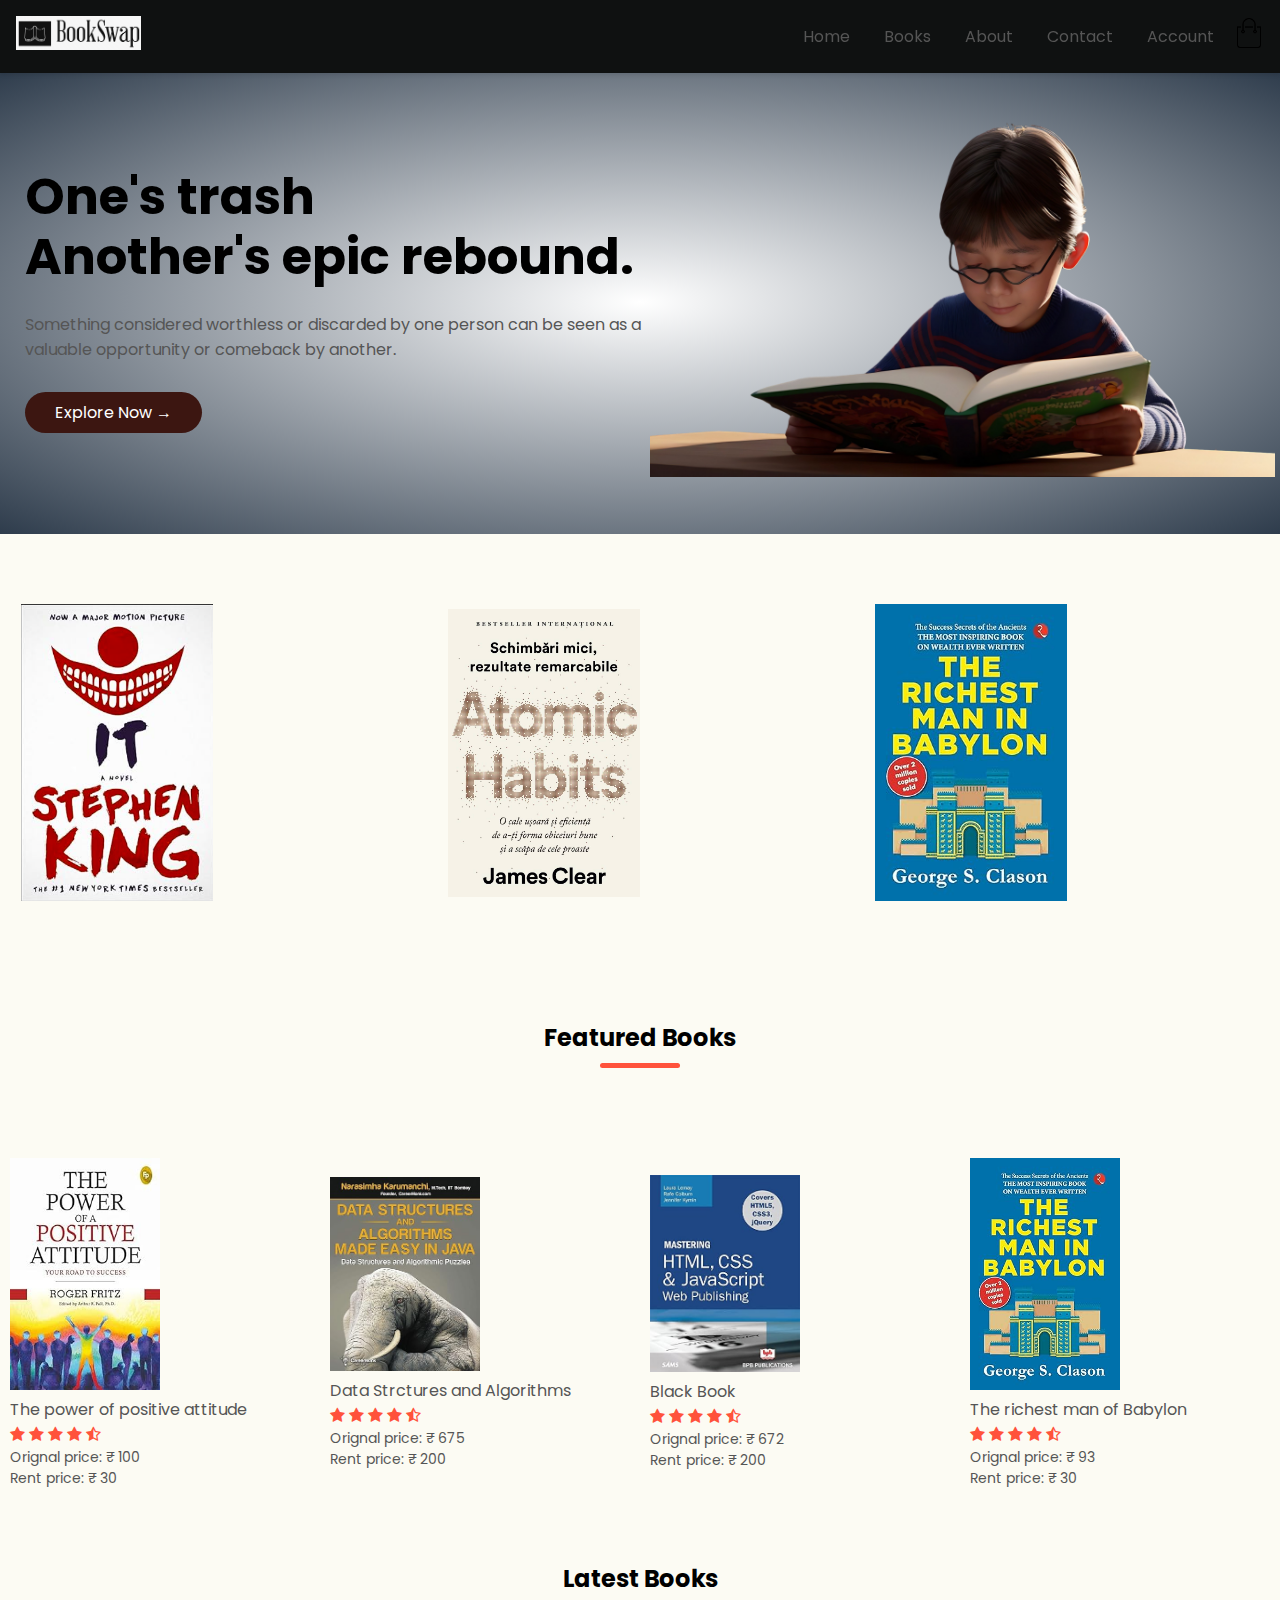
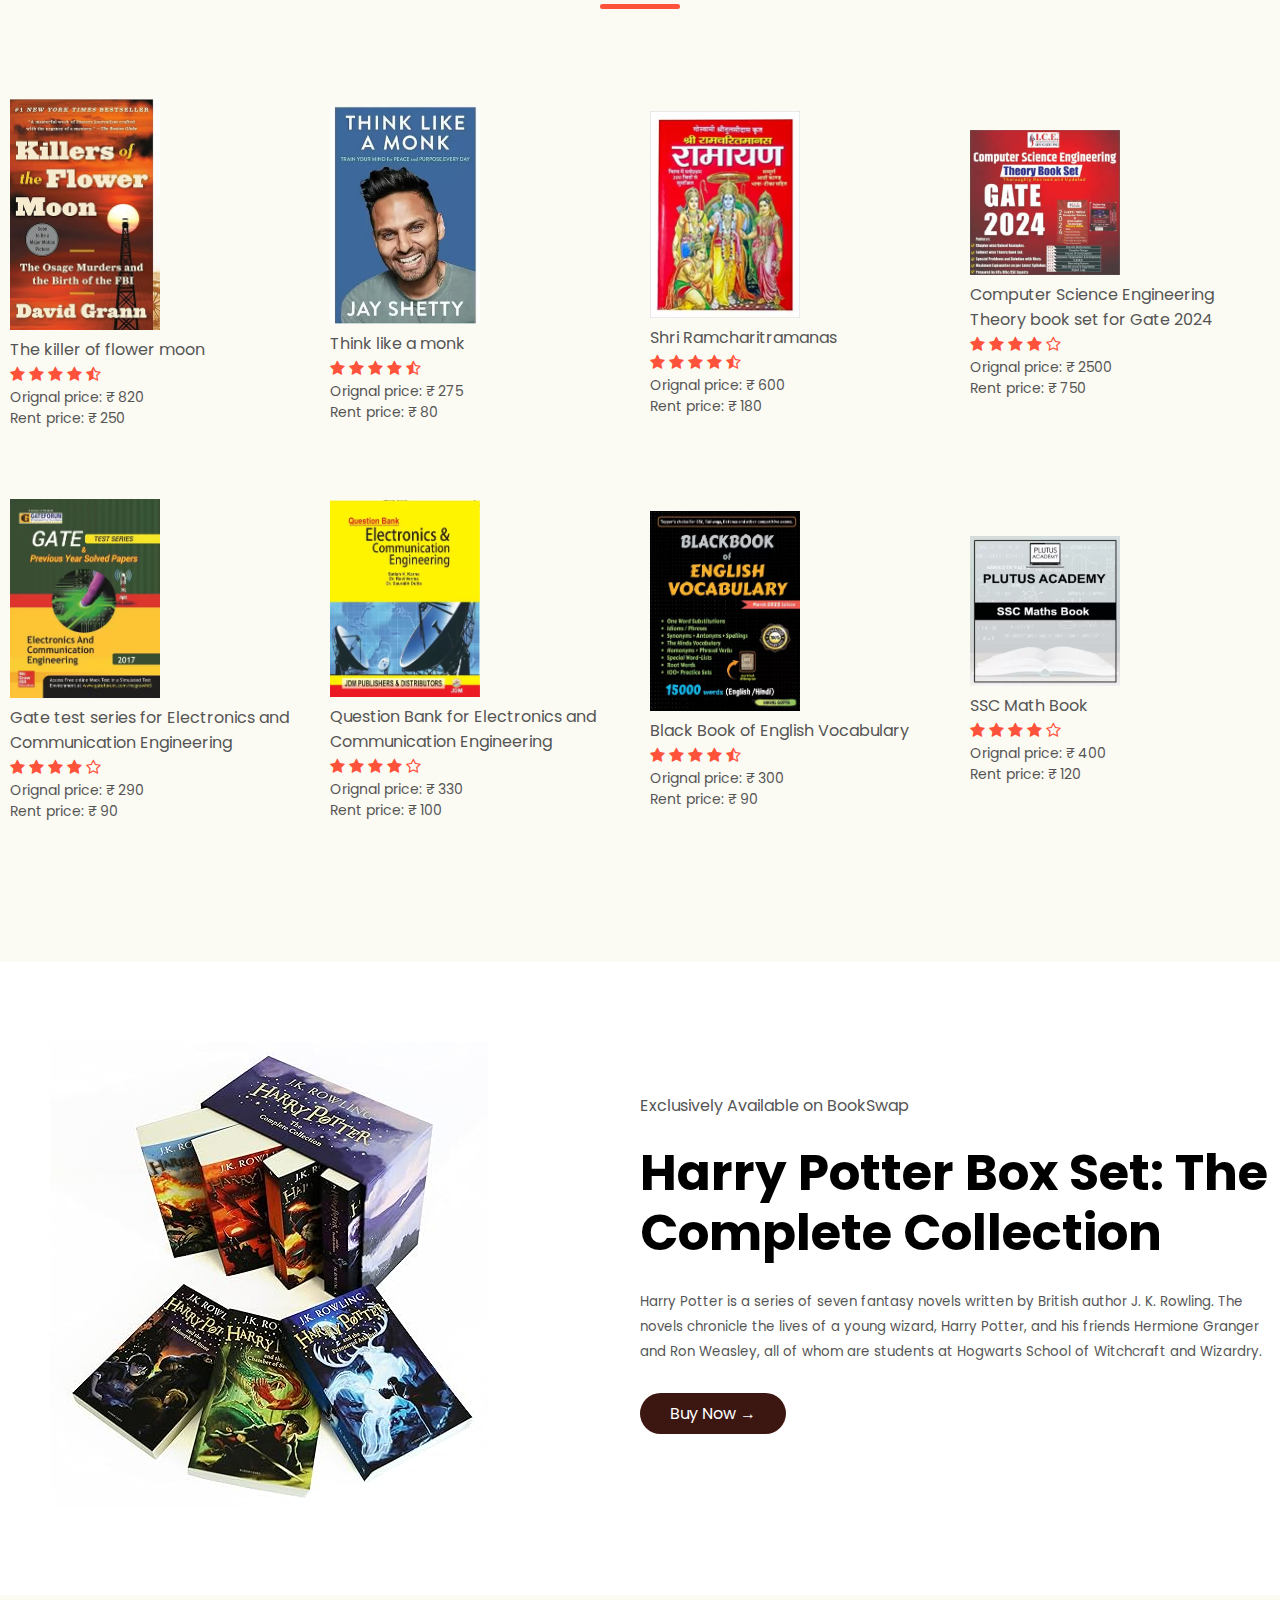
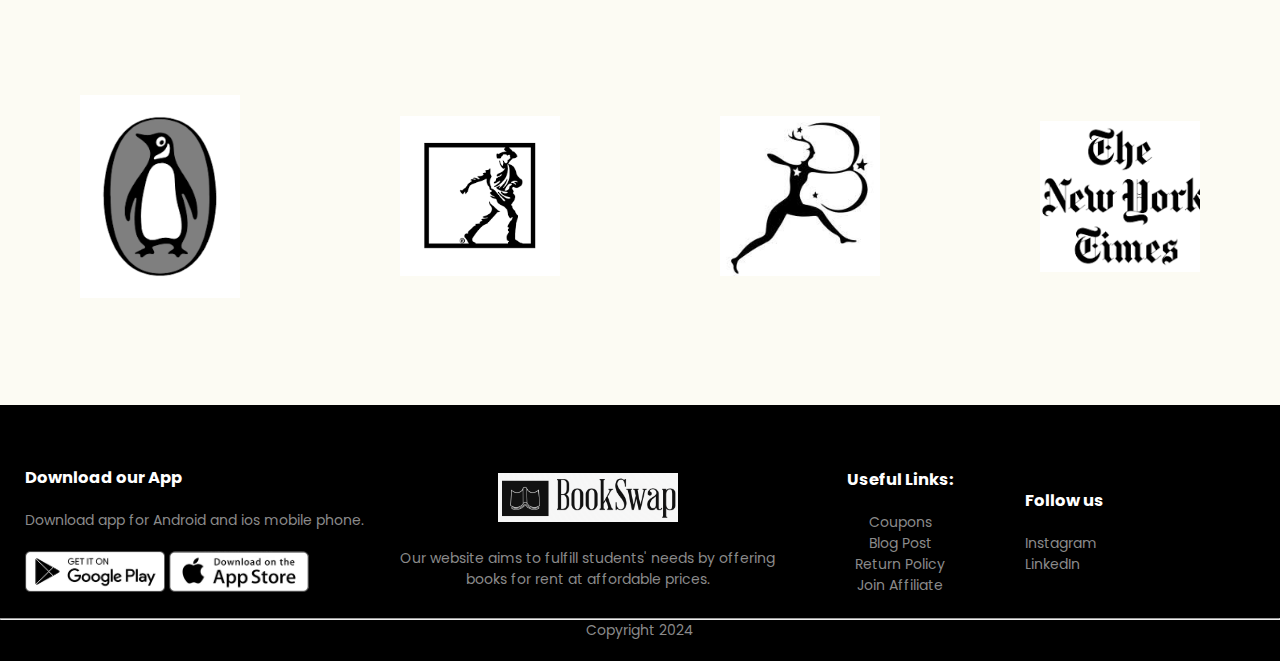
<file: bookswap/home/static/index.html>
<!DOCTYPE html>
<html lang="en">

<head>
    <meta charset="UTF-8">
    <meta name="viewport" content="width=device-width, initial-scale=1.0">
    <link rel="stylesheet" href="style.css">
    <title>BookSwap</title>
    <link rel="preconnect" href="https://fonts.googleapis.com">
    <link rel="preconnect" href="https://fonts.gstatic.com" crossorigin>
    <link href="https://fonts.googleapis.com/css2?family=Poppins:ital,wght@0,600;1,300;1,400&display=swap"
        rel="stylesheet">
    <link rel="stylesheet" href="https://cdnjs.cloudflare.com/ajax/libs/font-awesome/4.7.0/css/font-awesome.min.css">

</head>

<body>
    <div class="header">
        <div class="container">
            <div class="navbar">
                <div class="logo">
                    <a href="index.html"><img src="image2.png" alt="" width="125px"></a>
                </div>
                <nav>
                    <ul id="menuitems">
                        <li><a href="index.html">Home</a></li>
                        <li><a href="products.html">Books</a></li>
                        <li><a href="">About</a></li>
                        <li><a href="">Contact</a></li>
                        <li><a href="account.html">Account</a></li>
                    </ul>
                </nav>
                <a href="cart.html">
                    <img src="cart.png" width="30px" height="30px">
                    <img src="menu.png" class="menuicon" onclick="menutoggle()">
                </a>
            </div>
            <div class="row">
                <div class="col2">
                    <h1>One's trash <br> Another's epic rebound.</h1>
                    <p>Something considered worthless or discarded by one person can be seen as a valuable opportunity
                        or
                        comeback by another. </p>
                    <a href="" class="btn">Explore Now &#8594;</a>
                </div>
                <div class="col2">
                    <img src="child-reading-book-upscaled.png">
                </div>
            </div>
        </div>
    </div>

    <div class="categories">
        <div class="smallcontainer">
            <div class="row">
                <div class="col3">
                    <img src="book1.png">
                </div>
                <div class="col3">
                    <img src="book2.jpeg">
                </div>
                <div class="col3">
                    <img src="book3.jpg">
                </div>
            </div>
        </div>
    </div>
    <div class="smallcontainer">
        <h2 class="title">Featured Books</h2>
        <div class="row">
            <div class="col4">
                <img src="book4.jpeg">
                <h4>The power of positive attitude</h4>
                <div class="rating">
                    <i class="fa fa-star"></i>
                    <i class="fa fa-star"></i>
                    <i class="fa fa-star"></i>
                    <i class="fa fa-star"></i>
                    <i class="fa fa-star-half-o"></i>
                </div>
                <p>Orignal price: &#8377; 100</p>
                <p>Rent price: &#8377; 30</p>
            </div>
            <div class="col4">
                <img src="book5.jpg">
                <h4>Data Strctures and Algorithms</h4>
                <div class="rating">
                    <i class="fa fa-star"></i>
                    <i class="fa fa-star"></i>
                    <i class="fa fa-star"></i>
                    <i class="fa fa-star"></i>
                    <i class="fa fa-star-half-o"></i>
                </div>
                <p>Orignal price: &#8377; 675</p>
                <p>Rent price: &#8377; 200</p>
            </div>
            <div class="col4">
                <img src="book6.jpg">
                <h4>Black Book</h4>
                <div class="rating">
                    <i class="fa fa-star"></i>
                    <i class="fa fa-star"></i>
                    <i class="fa fa-star"></i>
                    <i class="fa fa-star"></i>
                    <i class="fa fa-star-half-o"></i>
                </div>
                <p>Orignal price: &#8377; 672</p>
                <p>Rent price: &#8377; 200</p>
            </div>
            <div class="col4">
                <img src="book3.jpg">
                <h4>The richest man of Babylon</h4>
                <div class="rating">
                    <i class="fa fa-star"></i>
                    <i class="fa fa-star"></i>
                    <i class="fa fa-star"></i>
                    <i class="fa fa-star"></i>
                    <i class="fa fa-star-half-o"></i>
                </div>
                <p>Orignal price: &#8377; 93</p>
                <p>Rent price: &#8377; 30</p>
            </div>
        </div>
    </div>
    <h2 class="title">Latest Books</h2>
    <div class="row">
        <div class="col4">
            <img src="book7.jpg">
            <h4>The killer of flower moon</h4>
            <div class="rating">
                <i class="fa fa-star"></i>
                <i class="fa fa-star"></i>
                <i class="fa fa-star"></i>
                <i class="fa fa-star"></i>
                <i class="fa fa-star-half-o"></i>
            </div>
            <p>Orignal price: &#8377; 820</p>
            <p>Rent price: &#8377; 250</p>
        </div>
        <div class="col4">
            <img src="book8.webp">
            <h4>Think like a monk</h4>
            <div class="rating">
                <i class="fa fa-star"></i>
                <i class="fa fa-star"></i>
                <i class="fa fa-star"></i>
                <i class="fa fa-star"></i>
                <i class="fa fa-star-half-o"></i>
            </div>
            <p>Orignal price: &#8377; 275</p>
            <p>Rent price: &#8377; 80</p>
        </div>
        <div class="col4">
            <a href="Shri_Ramcharitramanas.html">
                <img src="book9.webp">
            </a>
            <a href="Shri_Ramcharitramanas.html">
                <h4>Shri Ramcharitramanas</h4>
            </a>
            <div class="rating">
                <i class="fa fa-star"></i>
                <i class="fa fa-star"></i>
                <i class="fa fa-star"></i>
                <i class="fa fa-star"></i>
                <i class="fa fa-star-half-o"></i>
            </div>
            <p>Orignal price: &#8377; 600</p>
            <p>Rent price: &#8377; 180</p>
        </div>
        <div class="col4">
            <img src="book10.webp">
            <h4>Computer Science Engineering Theory book set for Gate 2024</h4>
            <div class="rating">
                <i class="fa fa-star"></i>
                <i class="fa fa-star"></i>
                <i class="fa fa-star"></i>
                <i class="fa fa-star"></i>
                <i class="fa fa-star-o"></i>
            </div>
            <p>Orignal price: &#8377; 2500</p>
            <p>Rent price: &#8377; 750</p>
        </div>
        <div class="col4">
            <img src="book11.webp">
            <h4>Gate test series for Electronics and Communication Engineering</h4>
            <div class="rating">
                <i class="fa fa-star"></i>
                <i class="fa fa-star"></i>
                <i class="fa fa-star"></i>
                <i class="fa fa-star"></i>
                <i class="fa fa-star-o"></i>
            </div>
            <p>Orignal price: &#8377; 290</p>
            <p>Rent price: &#8377; 90</p>
        </div>
        <div class="col4">
            <img src="book12.webp">
            <h4>Question Bank for Electronics and Communication Engineering</h4>
            <div class="rating">
                <i class="fa fa-star"></i>
                <i class="fa fa-star"></i>
                <i class="fa fa-star"></i>
                <i class="fa fa-star"></i>
                <i class="fa fa-star-o"></i>
            </div>
            <p>Orignal price: &#8377; 330</p>
            <p>Rent price: &#8377; 100</p>
        </div>
        <div class="col4">
            <img src="book13.webp">
            <h4>Black Book of English Vocabulary</h4>
            <div class="rating">
                <i class="fa fa-star"></i>
                <i class="fa fa-star"></i>
                <i class="fa fa-star"></i>
                <i class="fa fa-star"></i>
                <i class="fa fa-star-half-o"></i>
            </div>
            <p>Orignal price: &#8377; 300</p>
            <p>Rent price: &#8377; 90</p>
        </div>
        <div class="col4">
            <img src="book14.webp">
            <h4>SSC Math Book</h4>
            <div class="rating">
                <i class="fa fa-star"></i>
                <i class="fa fa-star"></i>
                <i class="fa fa-star"></i>
                <i class="fa fa-star"></i>
                <i class="fa fa-star-o"></i>
            </div>
            <p>Orignal price: &#8377; 400</p>
            <p>Rent price: &#8377; 120</p>
        </div>
    </div>
    <div class="offer">
        <div class="smallcontainer">
            <div class="row">
                <div class="col2">
                    <img src="Exclusive.jpg" class="offerimg">
                </div>
                <div class="col2">
                    <p>Exclusively Available on BookSwap</p>
                    <h1>Harry Potter Box Set: The Complete Collection</h1>
                    <small>Harry Potter is a series of seven fantasy novels written by British author J. K. Rowling. The
                        novels chronicle the lives of a young wizard, Harry Potter, and his friends Hermione Granger and
                        Ron Weasley, all of whom are students at Hogwarts School of Witchcraft and Wizardry.</small>
                    <br>
                    <a href="" class="btn">Buy Now &#8594</a>
                </div>
            </div>
        </div>
    </div>
    <div class="brands">
        <div class="smallcontainer">
            <div class="row">
                <div class="col5">
                    <img src="logo1.png">
                </div>
                <div class="col5">
                    <img src="logo2.png">
                </div>
                <div class="col5">
                    <img src="logo3.png">
                </div>
                <div class="col5">
                    <img src="logo4.png">
                </div>
            </div>
        </div>
    </div>
    <div class="footer">
        <div class="container">
            <div class="row">
                <div class="footercol1">
                    <h3>
                        Download our App
                    </h3>
                    <p>Download app for Android and ios mobile phone.</p>
                    <div class="applogo">
                        <img src="play-store.png">
                        <img src="app-store.png">
                    </div>
                </div>
                <div class="footercol2">
                    <img src="image2.png">
                    <p>Our website aims to fulfill students' needs by offering books for rent at affordable prices.</p>
                </div>
                <div class="footercol3">
                    <h3>Useful Links:</h3>
                    <ul>
                        <li>Coupons</li>
                        <li>Blog Post</li>
                        <li>Return Policy</li>
                        <li>Join Affiliate</li>
                    </ul>
                </div>
                <div class="footercol4">
                    <h3>Follow us</h3>
                    <ul>
                        <li>Instagram</li>
                        <li>LinkedIn</li>
                    </ul>
                </div>
            </div>
        </div>
        <hr>
        <p class="Copyright">Copyright 2024</p>
    </div>
    </div>
    <script>
        var menuitems = document.getElementById("menuitems");
        menuitems.style.maxHeight = "0px";
        function menutoggle() {
            if (menuitems.style.maxHeight == "0px") {
                menuitems.style.maxHeight = "200px";
            }
            else {
                menuitems.style.maxHeight = "0px";
            }
        }
    </script>
</body>

</html>
</file>
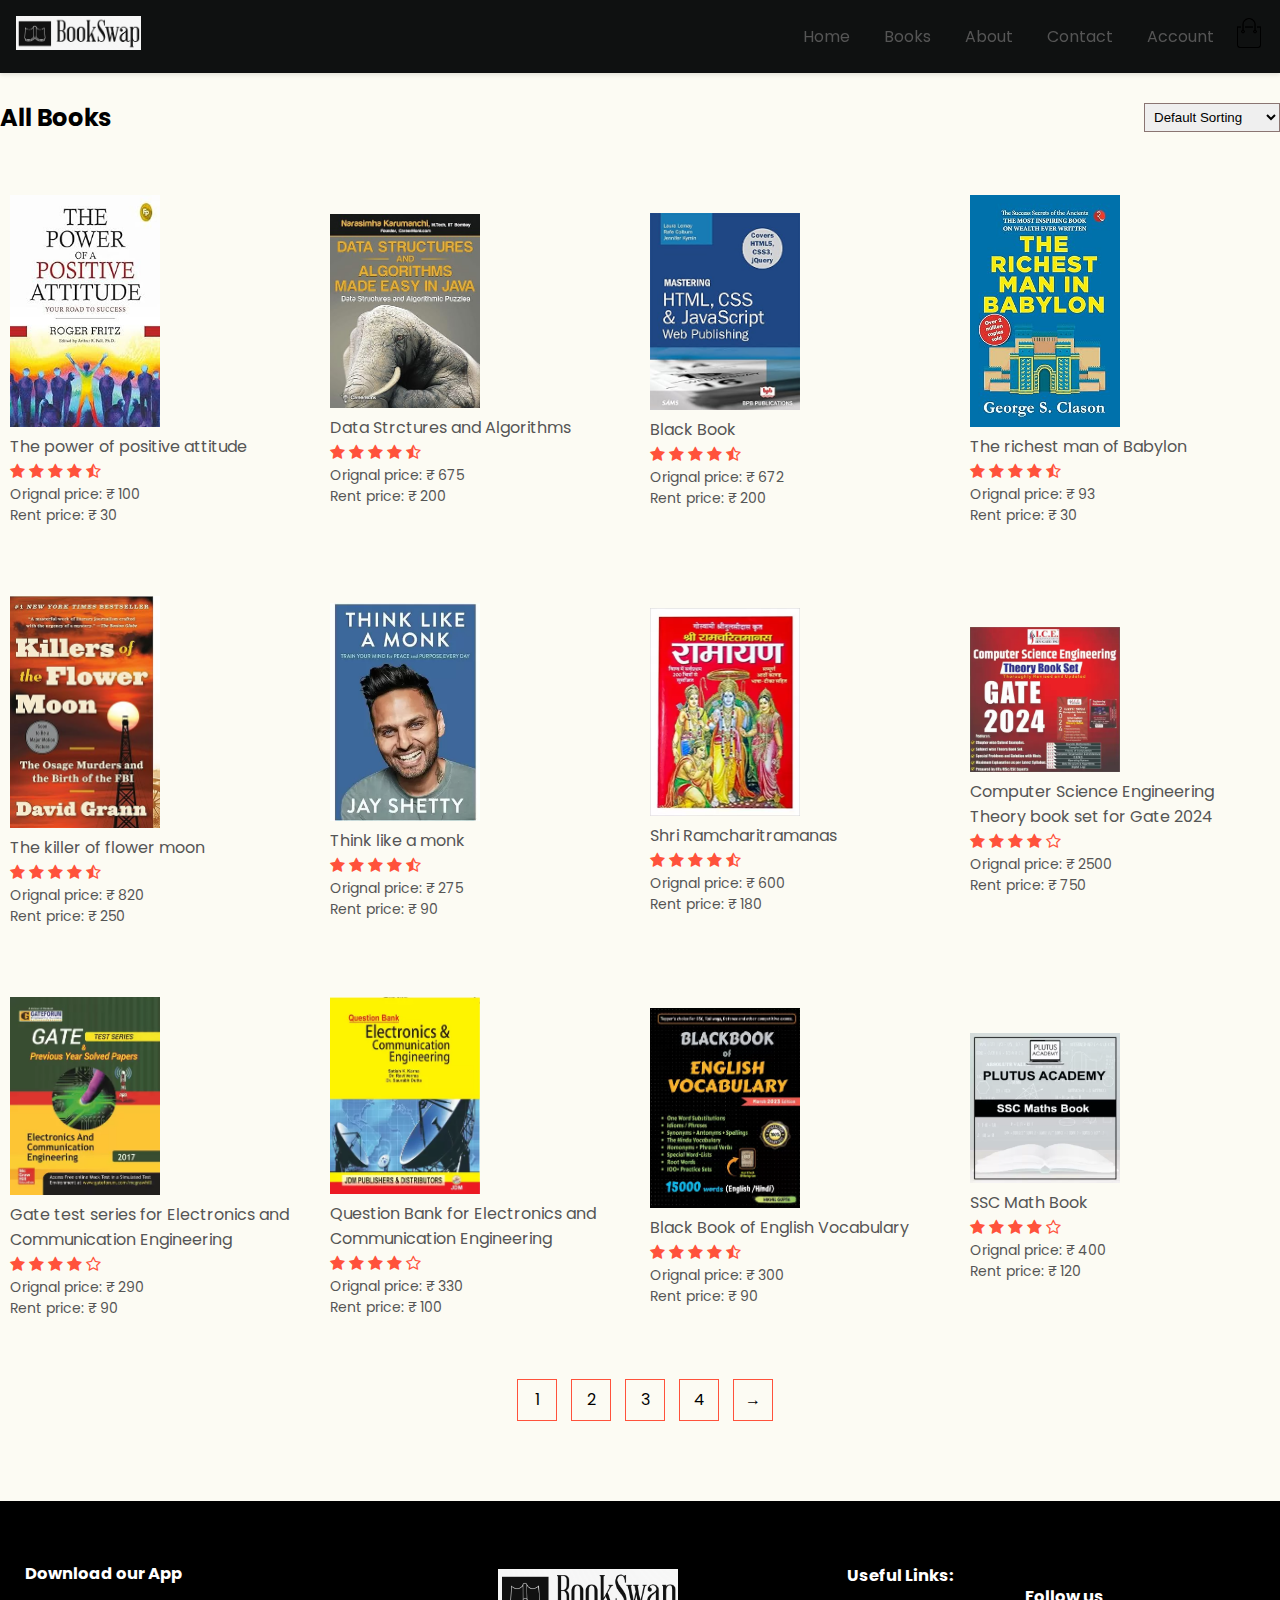
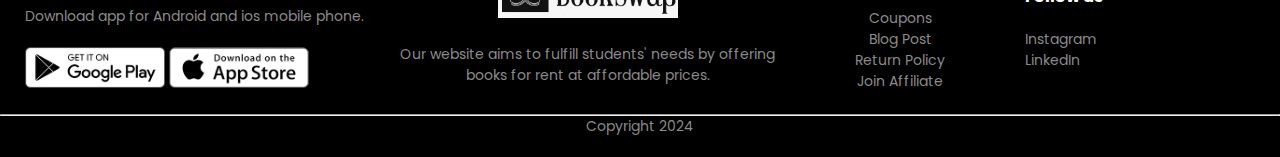
<file: bookswap/home/static/products.html>
<!DOCTYPE html>
<html lang="en">

<head>
    <meta charset="UTF-8">
    <meta name="viewport" content="width=device-width, initial-scale=1.0">
    <link rel="stylesheet" href="style.css">
    <title>All Products - BookSwap</title>
    <link rel="preconnect" href="https://fonts.googleapis.com">
    <link rel="preconnect" href="https://fonts.gstatic.com" crossorigin>
    <link href="https://fonts.googleapis.com/css2?family=Poppins:ital,wght@0,600;1,300;1,400&display=swap"
        rel="stylesheet">
    <link rel="stylesheet" href="https://cdnjs.cloudflare.com/ajax/libs/font-awesome/4.7.0/css/font-awesome.min.css">

</head>

<body>
    <div class="container">
        <div class="navbar">
            <div class="logo">
                <img src="image2.png" alt="" width="125px">
            </div>
            <nav>
                <ul id="menuitems">
                    <li><a href="index.html">Home</a></li>
                    <li><a href="products.html">Books</a></li>
                    <li><a href="">About</a></li>
                    <li><a href="">Contact</a></li>
                    <li><a href="account.html">Account</a></li>
                </ul>
            </nav>
            <a href="cart.html">
                <img src="cart.png" width="30px" height="30px">
                <img src="menu.png" class="menuicon" onclick="menutoggle()">
            </a>
        </div>
    </div>

    <div class="smallcontainer">
        <div class="row row2">
            <h2>All Books</h2>
            <select>
                <option>Default Sorting</option>
                <option>Sort by price</option>
                <option>Sort by popularity</option>
                <option>Sort by rating</option>
                <option>Sort by sale</option>
            </select>
        </div>
        <div class="row">
            <div class="col4">
                <img src="book4.jpeg">
                <h4>The power of positive attitude</h4>
                <div class="rating">
                    <i class="fa fa-star"></i>
                    <i class="fa fa-star"></i>
                    <i class="fa fa-star"></i>
                    <i class="fa fa-star"></i>
                    <i class="fa fa-star-half-o"></i>
                </div>
                <p>Orignal price: &#8377; 100</p>
                <p>Rent price: &#8377; 30</p>
            </div>
            <div class="col4">
                <img src="book5.jpg">
                <h4>Data Strctures and Algorithms</h4>
                <div class="rating">
                    <i class="fa fa-star"></i>
                    <i class="fa fa-star"></i>
                    <i class="fa fa-star"></i>
                    <i class="fa fa-star"></i>
                    <i class="fa fa-star-half-o"></i>
                </div>
                <p>Orignal price: &#8377; 675</p>
                <p>Rent price: &#8377; 200</p>
            </div>
            <div class="col4">
                <img src="book6.jpg">
                <h4>Black Book</h4>
                <div class="rating">
                    <i class="fa fa-star"></i>
                    <i class="fa fa-star"></i>
                    <i class="fa fa-star"></i>
                    <i class="fa fa-star"></i>
                    <i class="fa fa-star-half-o"></i>
                </div>
                <p>Orignal price: &#8377; 672</p>
                <p>Rent price: &#8377; 200</p>
            </div>
            <div class="col4">
                <img src="book3.jpg">
                <h4>The richest man of Babylon</h4>
                <div class="rating">
                    <i class="fa fa-star"></i>
                    <i class="fa fa-star"></i>
                    <i class="fa fa-star"></i>
                    <i class="fa fa-star"></i>
                    <i class="fa fa-star-half-o"></i>
                </div>
                <p>Orignal price: &#8377; 93</p>
                <p>Rent price: &#8377; 30</p>
            </div>
            <div class="col4">
                <img src="book7.jpg">
                <h4>The killer of flower moon</h4>
                <div class="rating">
                    <i class="fa fa-star"></i>
                    <i class="fa fa-star"></i>
                    <i class="fa fa-star"></i>
                    <i class="fa fa-star"></i>
                    <i class="fa fa-star-half-o"></i>
                </div>
                <p>Orignal price: &#8377; 820</p>
                <p>Rent price: &#8377; 250</p>
            </div>
            <div class="col4">
                <img src="book8.webp">
                <h4>Think like a monk</h4>
                <div class="rating">
                    <i class="fa fa-star"></i>
                    <i class="fa fa-star"></i>
                    <i class="fa fa-star"></i>
                    <i class="fa fa-star"></i>
                    <i class="fa fa-star-half-o"></i>
                </div>
                <p>Orignal price: &#8377; 275</p>
                <p>Rent price: &#8377; 90</p>
            </div>
            <div class="col4">
                <img src="book9.webp">
                <h4>Shri Ramcharitramanas</h4>
                <div class="rating">
                    <i class="fa fa-star"></i>
                    <i class="fa fa-star"></i>
                    <i class="fa fa-star"></i>
                    <i class="fa fa-star"></i>
                    <i class="fa fa-star-half-o"></i>
                </div>
                <p>Orignal price: &#8377; 600</p>
                <p>Rent price: &#8377; 180</p>
            </div>
            <div class="col4">
                <img src="book10.webp">
                <h4>Computer Science Engineering Theory book set for Gate 2024</h4>
                <div class="rating">
                    <i class="fa fa-star"></i>
                    <i class="fa fa-star"></i>
                    <i class="fa fa-star"></i>
                    <i class="fa fa-star"></i>
                    <i class="fa fa-star-o"></i>
                </div>
                <p>Orignal price: &#8377; 2500</p>
                <p>Rent price: &#8377; 750</p>
            </div>
            <div class="col4">
                <img src="book11.webp">
                <h4>Gate test series for Electronics and Communication Engineering</h4>
                <div class="rating">
                    <i class="fa fa-star"></i>
                    <i class="fa fa-star"></i>
                    <i class="fa fa-star"></i>
                    <i class="fa fa-star"></i>
                    <i class="fa fa-star-o"></i>
                </div>
                <p>Orignal price: &#8377; 290</p>
                <p>Rent price: &#8377; 90</p>
            </div>
            <div class="col4">
                <img src="book12.webp">
                <h4>Question Bank for Electronics and Communication Engineering</h4>
                <div class="rating">
                    <i class="fa fa-star"></i>
                    <i class="fa fa-star"></i>
                    <i class="fa fa-star"></i>
                    <i class="fa fa-star"></i>
                    <i class="fa fa-star-o"></i>
                </div>
                <p>Orignal price: &#8377; 330</p>
                <p>Rent price: &#8377; 100</p>
            </div>
            <div class="col4">
                <img src="book13.webp">
                <h4>Black Book of English Vocabulary</h4>
                <div class="rating">
                    <i class="fa fa-star"></i>
                    <i class="fa fa-star"></i>
                    <i class="fa fa-star"></i>
                    <i class="fa fa-star"></i>
                    <i class="fa fa-star-half-o"></i>
                </div>
                <p>Orignal price: &#8377; 300</p>
                <p>Rent price: &#8377; 90</p>
            </div>
            <div class="col4">
                <img src="book14.webp">
                <h4>SSC Math Book</h4>
                <div class="rating">
                    <i class="fa fa-star"></i>
                    <i class="fa fa-star"></i>
                    <i class="fa fa-star"></i>
                    <i class="fa fa-star"></i>
                    <i class="fa fa-star-o"></i>
                </div>
                <p>Orignal price: &#8377; 400</p>
                <p>Rent price: &#8377; 120</p>
            </div>
            <div class="pagebtn">
                <span>1</span>
                <span>2</span>
                <span>3</span>
                <span>4</span>
                <span>&#8594;</span>

            </div>
        </div>
    </div>
    <div class="footer">
        <div class="container">
            <div class="row">
                <div class="footercol1">
                    <h3>
                        Download our App
                    </h3>
                    <p>Download app for Android and ios mobile phone.</p>
                    <div class="applogo">
                        <img src="play-store.png">
                        <img src="app-store.png">
                    </div>
                </div>
                <div class="footercol2">
                    <img src="image2.png">
                    <p>Our website aims to fulfill students' needs by offering books for rent at affordable prices.</p>
                </div>
                <div class="footercol3">
                    <h3>Useful Links:</h3>
                    <ul>
                        <li>Coupons</li>
                        <li>Blog Post</li>
                        <li>Return Policy</li>
                        <li>Join Affiliate</li>
                    </ul>
                </div>
                <div class="footercol4">
                    <h3>Follow us</h3>
                    <ul>
                        <li>Instagram</li>
                        <li>LinkedIn</li>
                    </ul>
                </div>
            </div>
        </div>
        <hr>
        <p class="Copyright">Copyright 2024</p>
    </div>
    </div>
    <script>
        var menuitems = document.getElementById("menuitems");
        menuitems.style.maxHeight = "0px";
        function menutoggle() {
            if (menuitems.style.maxHeight == "0px") {
                menuitems.style.maxHeight = "200px";
            }
            else {
                menuitems.style.maxHeight = "0px";
            }
        }
    </script>
</body>

</html>
</file>
<file: bookswap/home/static/style.css>
* {
    margin: 0;
    padding: 0;
    box-sizing: border-box;
}
.hidden {
    display: none;
}

body {
    font-family: 'Poppins', sans-serif;
    background-color: #fcfbf3;
    margin: auto;
}
.satvick {
    display: flex;
    justify-content: space-between;
    margin-top: 20px;
    margin-right: 10px;
    margin-left: 10px;
    flex-wrap: wrap;
}

.box24 {
    width: calc(33.33% - 20px);
    margin-bottom: 20px;
    position: relative;
    border: 1px solid #ccc;
    padding: 10px;
}

.like-btn {
    position: absolute;
    bottom: 5px;
    right: 5px;
    color: #ff0000; /* Change color as needed */
}
/* Position heart icon at bottom right */
.box24 {
    position: relative;
}

.fa-heart {
    position: absolute;
    bottom: 5px;
    right: 5px;
}
/* Style heart icon */
.fa-heart {
    color: #ccc; /* Default color */
    transition: color 0.3s; /* Smooth color transition */
}

.fa-heart:hover {
    color: red; /* Color on hover */
}
.box24 h3 {
    font-family: 'Poppins', sans-serif;
    font-weight: 600;
    font-size: 20px;
}

.box24 p {
    font-family: 'Poppins', sans-serif;
    font-size: 16px;
    line-height: 1.5;
    margin-bottom: 10px;
}

.read-more {
    font-family: 'Poppins', sans-serif;
    text-decoration: none;
    color: #333;
    font-weight: 600;
    border-bottom: 1px solid #333;
}

.read-more:hover {
    color: #555;
}

/* Add this CSS for the heart icon at the bottom right */
.heart-icon {
    position: fixed;
    bottom: 20px;
    right: 20px;
    font-size: 24px;
    color: red;
    cursor: pointer;
    z-index: 9999;
}


.navbar {
    display: flex;
    align-items: center;
    padding: 15px;
    top: 0;
    left: 0;
    position: fixed;
    width: 100%;
    background-color:#0f1111;
    color: white;
    z-index: 1000;
    box-shadow: 0 2px 4px rgba(0, 0, 0, 0.1);
    border: 1.5px solid transparent;
}

.tooltip {
    position: absolute;
    background-color: rgba(0, 0, 0, 0.8);
    color: white;
    padding: 5px 10px;
    border-radius: 5px;
    font-size: 12px;
    z-index: 9999;
}
.logo{
    background-size: cover;
    display: inline-block;
    position: relative;
}

/* .logo:hover{
    border: 2px solid skyblue;
    background-size: cover;
} */

#menuitems li {
    display: inline-block;
    margin-right: 20px;
    padding-left: 10px; 
}

.navh:hover{
    text-decoration: underline;
    color: white;

}

.navh a {
    color: white;
}

#menuitems li i {
    margin-right: 5px;
}

.smallimgcol{
    border-radius: 2px;
}

nav {
    flex: 1;
    text-align: right;
}

.btn1{
    display: inline-block;
    background-color: #f6be5e;
    color: #fff;
    padding: 8px 30px;
    margin: 30px 0;
    margin-right: 10px;
    border-radius: 30px;
    transition: background 0.5s;
    font-size: 20px;
}

.btn1:hover{
    background-color: #2980b9;
}

nav ul {
    display: inline-block;
    list-style-type: none;
}

nav ul li {
    display: inline-block;
    margin-right: 20px;
}

a {
    text-decoration: none;
    color: #555;
}

p {
    color: #555;
}

/* p{
    animation-name: identifier;
    animation-duration: 3s;
    animation-iteration-count: 1;
    animation-delay: 1s;

} */

@keyframes identifier {
    from{
        transform: translateY(-100%);
    }
    to{
        transform: translateY(0);
    }
}

/* .info{
    animation-name: identifier;
    animation-duration: 3s;
    animation-iteration-count: 1;
    animation-delay: 1s;
} */

.container {
    width: 1300px;
    margin: auto;
    padding-left: 25px;
    padding-right: 25px;
}

.row {
    display: flex;
    align-items: center;
    flex-wrap: wrap;
    justify-content: space-around;
}

.hmo{
    text-decoration: underline;
    color: rgb(113, 148, 184);
}

.col2 {
    flex-basis: 50%;
    min-width: 300px;
}

.col2 img {
    max-width: 100%;
    padding: 50px 0;
}

.col2 h1 {
    font-size: 50px;
    line-height: 60px;
    margin: 25px 0;
}

.btn {
    display: inline-block;
    background-color: #3c1611;
    color: #fff;
    padding: 8px 30px;
    margin: 30px 0;
    border-radius: 30px;
    transition: background 0.5s;
}

#productimg{
    border: 3px solid rgba(94, 88, 88, 0.481);
    background-size: cover;
    background-position: center;
    background-repeat: no-repeat;
    margin-left: 200px;
    /* animation: bookAnimation 4s linear 1; */
    box-shadow:10px 10px 5px rgb(118, 122, 125);
}

.book12{
    background-color: white;
}

.view{
    padding-right: 15px;
    text-transform: uppercase;
    color: black;
    text-shadow: 1px 1px 2px pink;
    text-decoration: underline;
}
.btn:hover {
    background: #ecaa58;
}

.header {
    background: radial-gradient(#fff, #2e3c4c)
}

.header .row {
    margin-top: 70px;
}

.categories {
    margin: 70px 0;
}

.col3 {
    flex-basis: 30%;
    min-width: 250px;
    margin-bottom: 30px;
    transition: transform 0.5s;
}

.col3 img {
    width: 50%;
}

.col4 {
    flex-basis: 25%;
    padding: 10px;
    min-width: 200px;
    margin-bottom: 50px;
    transition: transform 0.5s;
}

.col4 img {
    width: 50%;
}

.pra1{
    text-shadow: 1px 1px 2px rgba(0, 0, 0, 0.2);
    font-weight: bolder;
}

.title {
    text-align: center;
    margin: 0 auto 80px;
    position: relative;
    line-height: 60px;
    color: #000000;
}

.title::after {
    content: '';
    background: #ff523b;
    width: 80px;
    height: 5px;
    border-radius: 5px;
    position: absolute;
    bottom: 0;
    left: 50%;
    transform: translateX(-50%);
}

h4 {
    color: #555;
    font-weight: normal;
}

.col4 p {
    font-size: 14px;
}

.rating .fa {
    color: #ff523b;
}

.col4:hover {
    transform: translateY(-5px);
}

.offer {
    background: white;
    margin-top: 80px;
    padding: 30px 0;
}

.col2 .offerimg {
    padding: 50px;
}

small {
    color: #555
}

.bok{
    box-shadow: 0 4px 6px rgba(193, 28, 28, 0.1);
}

.brands {
    margin: 100px auto;
}

.col5 {
    width: 160px;
}

.col5 img {
    width: 100%;
    cursor: pointer;
    filter: grayscale(100%);
}

.smallimg{
    border: 2.5px solid rgb(18, 2, 2);
    box-shadow:10px 10px 5px rgb(118, 122, 125);
}

.col5 img:hover {
    filter: blur(50%);
}

.footer {
    background: #000;
    color: #8a8a8a;
    font-size: 14px;
    padding: 60px 0 20px;
}

.footer p {
    color: #8a8a8a;
}

.footer h3 {
    color: #fff;
    margin-bottom: 20px;
}

.footercol1,
.footercol2,
.footercol3,
.footercol4 {
    min-width: 250px;
    margin-bottom: 20px;
}

.footercol1 {
    flex-basis: 30%
}

.footercol2 {
    flex: 1;
    text-align: center;
}

.footercol2 img {
    width: 180px;
    margin-bottom: 20px;
}

.footercol3 {
    flex-basis: 12%;
    text-align: center;
}

ul {
    list-style-type: none;
}

.applogo {
    margin-top: 20px;
}

.applogo img {
    width: 140px;
}

.footerhr {
    border: none;
    background: #b5b5b5;
    height: 1px;
    margin: 20px 0;
}

.Copyright {
    text-align: center;
}

.menuicon {
    width: 28px;
    margin-left: 20px;
    display: none;
}

@media only screen and (max-width: 800px) {
    nav ul {
        position: absolute;
        top: 70px;
        left: 0;
        background: #333;
        width: 100%;
        overflow: hidden;
        transition: max-height 0.5;
    }

    nav ul li {
        display: block;
        margin-right: 50px;
        margin-top: 10px;
        margin-bottom: 10px;
    }

    nav ul li a {
        color: #fff;

    }

    .menuicon {
        display: block;
        cursor: pointer;
    }
}

@media only screen and (max-width: 600px) {
    .row {
        text-align: center;
    }

    .col2,
    .col3,
    .col4 {
        flex-basis: 100%;
    }

    .singleproduct .row {
        text-align: left;
    }

    .singleproduct .col2 {
        padding: 20px 0;
    }

    .singleproduct h1 {
        font-size: 26px;
        line-height: 26px;
    }

    .cartinfo p {
        display: none;
    }
}

.row2 {
    justify-content: space-between;
    margin: 100px auto 50px;
}

select {
    border: 1px solid #8a7572;
    padding: 5px;
}

select:focus {
    outline: none;
}

.pagebtn {
    margin: 0 auto 80px;
}

.pagebtn span {
    display: inline-block;
    border: 1px solid #ff523b;
    margin-left: 10px;
    width: 40px;
    text-align: center;
    line-height: 40px;
    cursor: pointer;
}

.pagebtn span:hover {
    background: #ff523b;
    color: #fff;
}

.singleproduct {
    margin-top: 80px;
}

.singleproduct .col2 img {
    padding: 0;
    margin-left: 50px;
}

.singleproduct .col2 {
    padding: 20px;
}

.singleproduct h4 {
    margin: 20px 0;
    font-size: 22px;
    font-weight: bold;
}

.singleproduct input {
    width: 50px;
    height: 40px;
    padding-left: 10px;
    font-size: 20px;
    margin-right: 10px;
    border: 1px solid #ff523b;
}

input:focus {
    outline: none;
}

.singleproduct .fa {
    color: #ff523b;
    margin-left: 10px;
}

.smallimgrow {
    display: flex;
    justify-content: space-between;
}

.smallimgcol {
    flex-basis: 24%;
    cursor: pointer;
}

.cartpage {
    margin: 80px auto;
}

table {
    width: 100%;
    border-collapse: collpase;
}

.cartinfo {
    display: flex;
    flex-wrap: wrap;
}

th {
    text-align: left;
    padding: 5px;
    color: #fff;
    background: #ff523b;
    font-weight: normal;
}

td {
    padding: 10px 5px;
}

td input {
    width: 40px;
    height: 30px;
    padding: 5px;
}

td a {
    color: #ff523b;
    font-size: 12px;
}

td img {
    width: 80px;
    height: 80px;
    margin-right: 10px;
}

.totalprice {
    display: flex;
    justify-content: flex-end;
}

.totalprice table {
    border-top: 3px solid #ff523b;
    width: 100%;
    max-width: 400px;
}

td:last-child {
    text-align: right;
}

th:last-child {
    text-align: right;
}

.accountpage {
    padding: 50px;
    padding-top: 120px;
    padding-bottom: 120px;
    background: radial-gradient(#fff, #e3eab5);
}

.formcontainer {
    background: #fff;
    width: 300px;
    height: 400px;
    position: relative;
    text-align: center;
    padding: 20px 0;
    margin: auto;
    box-shadow: 0 0 20px 0px rgba(0, 0, 0, 0.1);
    overflow: hidden;
}

.formcontainer span {
    font-weight: bold;
    padding: 0 10px;
    color: #555;
    cursor: pointer;
    width: 100px;
    display: inline-block;
}

.formbtn {
    display: inline-block;
}

.formcontainer form{
    max-width: 300px;
    padding: 0 20px;
    position: absolute;
    top: 130px;
    transition: transform 1s;
}

form input{
    width: 100%;
    height: 30px;
    margin: 10px 0;
    padding: 0 10px;
    border: 1px solid #ccc;
}
form .btn{
    width: 100%;
    border: none;
    cursor: pointer;
    margin: 10px 0;
}
form .btn:focus{
    outline: none;
}
#loginform{
    left: -300px;
}
#regform{
    left: 0;
}
form a{
    margin-right: 3000px;
}

#Indicator{
    width: 100px;
    border: none;
    background: #ff523b;
    height: 3px;
    margin-top: 8px;
    transform: translateX(100px);
    transition: transform 1s;
}
</file>
